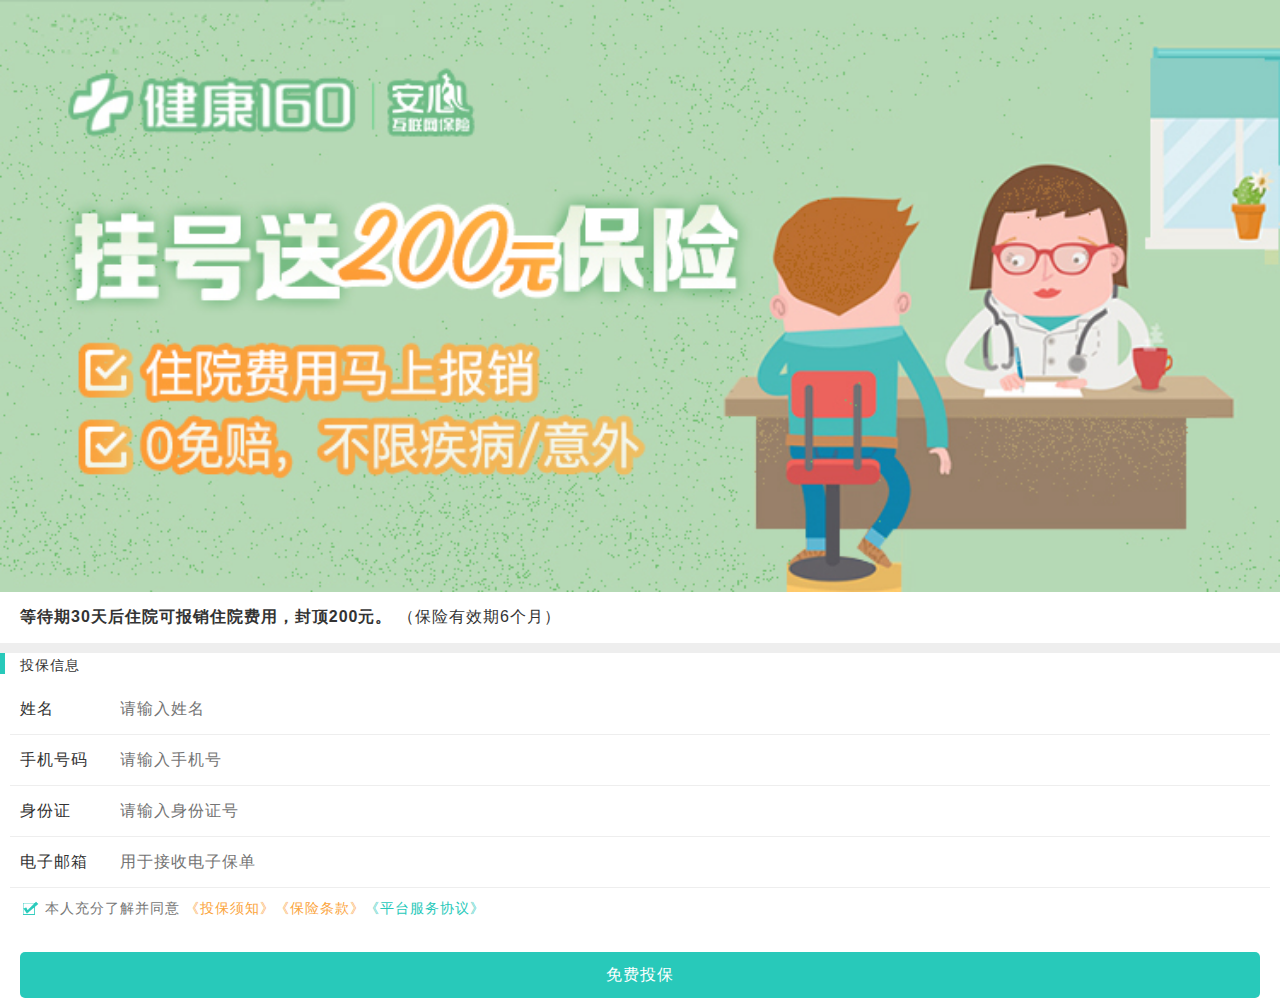
<file: views/index.html>
<!DOCTYPE html>
<html lang="en">
<head>
    <meta charset="UTF-8">
    <meta http-equiv="X-UA-Compatible" content="IE=edge">
    <meta name="viewport" content="initial-scale=1.0, minimum-scale=1.0, maximum-scale=2.0, user-scalable=no, width=device-width">
    <!--Set render engine for 360 browser-->
    <meta name="renderer" content="webkit|ie-comp|ie-stand">
    <meta name="format-detection" content="telephone=no">
    <meta http-equiv="Page-Enter" content="revealTrans(duration=4.0, transition=22)">
    <meta http-equiv="Page-Exit" content="revealTrans(duration=4.0, transition=22)">
    <!--No Baidu Siteapp-->
    <meta http-equiv="Cache-Control" content="no-siteapp">
    <!--Add to homescreen for Chrome on Android-->
    <meta name="mobile-web-app-capable" content="yes">
    <meta name="apple-mobile-web-app-capable" content="yes">
    <meta name="apple-mobile-web-app-status-bar-style" content="default">
    <meta name="apple-mobile-web-app-title" content="贷款">
    <!--Tile icon for Win8(144x144+tile color)-->
    <meta name="msapplication-TileColor" content="#0e90d2">
    <title>住院险免费领取</title>
    <meta name="Keywords" content="医疗险">
    <meta name="Description" content="上有老下有小，没有一份医疗险怎么行？">
    <!--<meta name="sharecontent" data-msg-img="https://manmei.github.io/medical/static/img/120.png" data-msg-title="涨姿势！这些医疗险更适合你！" data-msg-content="上有老下有小，没有一份医疗险怎么行？" data-msg-callBack="" data-line-img="https://manmei.github.io/medical/static/img/120.png" data-line-title="涨姿势！这些医疗险更适合你！" data-line-callBack=""/>-->
    <link rel="stylesheet" href="../static/style.css">
    <script type="text/javascript">
		(function (doc, win) {
			var docEl = doc.documentElement,
				resizeEvt = 'orientationchange' in window ? 'orientationchange' : 'resize',
				recalc = function () {
					var clientWidth = docEl.clientWidth;
					if (!clientWidth) return;
					if(clientWidth>=640){
						docEl.style.fontSize = '100px';
					}else{
						docEl.style.fontSize = 100 * (clientWidth / 640) + 'px';
					}
				};
			if (!doc.addEventListener) return;
			win.addEventListener(resizeEvt, recalc, false);
			doc.addEventListener('DOMContentLoaded', recalc, false);
		})(document, window);
	</script>
    <!--百度统计代码-->
    <script type="text/javascript">
        var _hmt = _hmt || [];
        (function() {
            var hm = document.createElement("script");
            hm.src = "https://hm.baidu.com/hm.js?e23e6b56ac6ed9928f8c584e8504fbb5";
            var s = document.getElementsByTagName("script")[0];
            s.parentNode.insertBefore(hm, s);
        })();
    </script>
</head>
<body>
    <!--<div style="display: none">
        <h3 id="wx-title">涨姿势！这些医疗险更适合你！</h3>
        <p id="wx-con">上有老下有小，没有一份医疗险怎么行？</p>
        <p id="wx-img">https://manmei.github.io/medical/static/img/120.png</p>
        <a href="javascript:;" id="wx-link">https://manmei.github.io/medical/views/medical.html</a>
    </div>-->
    <section class="g-index">
        <div class="m-banner">
            <img src="../static/img/banner.jpg" alt="">
        </div>
        <div class="m-content">
            <div class="header">
                <h4>等待期30天后住院可报销住院费用，封顶200元。</h4>
                <span class="age">（保险有效期6个月）</span>
            </div>
            <div class="line"></div>
            <div class="detail">
                <div class="title">投保信息</div>
                <div class="form">
                    <div class="row">
                        <div>姓名</div>
                        <input type="text" placeholder="请输入姓名" class="insureName">
                    </div>
                    <div class="row">
                        <div>手机号码</div>
                        <input type="text" placeholder="请输入手机号" class="insurePhoneNo" maxlength="11">
                    </div>
                    <div class="row">
                        <div>身份证</div>
                        <input type="text" placeholder="请输入身份证号" class="insureCertNo" maxlength="18">
                    </div>
                    <div class="row">
                        <div>电子邮箱</div>
                        <input type="text" placeholder="用于接收电子保单" class="insureMail">
                    </div>
                </div>
                <div class="userAgreement">
                    <label><img class="checkBox on" src="../static/img/checked.png" alt="">
                        <!--<input type="checkbox" id="agreement" checked="checked" >-->
                        本人充分了解并同意 </label><span class="popup policy" name="policy">《投保须知》</span><span class="popup clause" name="clause">《保险条款》</span><span class="popup agreement" name="agreement">《平台服务协议》</span>
                </div>
                <div class="tc tips"></div>
                <div class="tc p20">
                    <button class="save">免费投保</button>
                </div>
            </div>
        </div>
        <!--弹窗-->
        <div id="popup" class="m-popup" style="display: none;">
            <div class="layershade"></div>
            <div class="layer_con">
                <div class="type_box">
                    <div class="child"></div>
                    <a class="pop_close" href="javascript:;"><img src="../static/img/close.png" alt=""></a>
                </div>
            </div>
        </div>
        <!--成功提示窗-->
        <div id="success" class="m-popup" style="display: none;">
            <div class="layershade"></div>
            <div class="layer_con">
                <div class="type_box">
                    <div class="child">投保成功！</div>
                </div>
            </div>
        </div>
    </section>
</body>
</html>
<script type="text/javascript" src="../static/jquery.min.js"></script>
<script>
    $(function () {
        //协议单选框
        $(".userAgreement label").unbind("click").click(function (e) {
            e.stopPropagation();
            if($(".checkBox").hasClass("on")){
                $(".checkBox").removeClass("on");
                $(".checkBox").attr("src","../static/img/check.png");
                $(".save").attr("disabled","disabled")
            }else{
                $(".checkBox").addClass("on");
                $(".checkBox").attr("src","../static/img/checked.png");
                $(".save").removeAttr("disabled")
            }
        });
        //协议弹窗
        $(".popup").click(function () {
            var name = $(this).attr("name");
            switch (name)
            {
                case "policy":
                    $('#popup').fadeIn(1000);
                    $('#popup .child').load("policy.html");
                    break
                case "clause":
                    $('#popup').fadeIn(1000);
                    $('#popup .child').load("clause.html");
                    break
                case "agreement":
                    $('#popup').fadeIn(1000);
                    $('#popup .child').load("agreement.html");
                    break
            }
        });
        //关闭弹窗
        $('.pop_close').on('click',function () {
            $('.m-popup').fadeOut();
        });
        //投保
        $(".save").click(function () {
            $(".tips").text("");
            //orderId
            var date = new Date();
            var y = date.getFullYear();
            var M = (date.getMonth()+1)>9?(date.getMonth()+1):("0"+(date.getMonth()+1));
            var r = date.getDate()>9?date.getDate():("0"+date.getDate());
            var h = date.getHours()>9?date.getHours():("0"+date.getHours());
            var m = date.getMinutes()>9?date.getMinutes():("0"+date.getMinutes());
            var s = date.getSeconds()>9?date.getSeconds():("0"+date.getSeconds());
            var curDate = String(y)+String(M)+String(r)+String(h)+String(m)+String(s);
            var randomNum="";
            for(var i=0;i<6;i++)
            {
                randomNum+=Math.floor(Math.random()*10);
            }
            var orderId= "EC17030039"+curDate+randomNum;

            var insureName = $(".insureName").val();
            var insureCertNo = $(".insureCertNo").val();
            var insurePhoneNo = $(".insurePhoneNo").val();
            var insureMail = $(".insureMail").val();
            //表单验证————————begin
            var nameTest =  /[\u4e00-\u9fa5]/g;
            var telTest = /^((1[3,5,8][0-9])|(14[5,7])|(17[0,6,7,8]))\d{8}$/;
            var numTest =  /[^\d]/g;
            var mailTest = /^[a-zA-Z0-9_-]+@[a-zA-Z0-9_-]+(\.[a-zA-Z0-9_-]+)+$/;
            if(insureName===""){
                $(".tips").text("请填写姓名");
                return false;
            }else{
                if(!nameTest.test(insureName)){
                    $(".tips").text("请正确填写姓名");
                    return false;
                }
            }
            if(insurePhoneNo===""){
                $(".tips").text("请填写手机号码");
                return false;
            }else{
                if(!telTest.test(insurePhoneNo)){
                    $(".tips").text("请正确填写手机号");
                    return false;
                }
            }
            if(insureCertNo===""){
                $(".tips").text("请填写身份证号");
                return false;
            }else{
                if(numTest.test(insureCertNo)){
                    $(".tips").text("请正确填写身份证号");
                    return false;
                }
            }
            if(insureMail===""){
                $(".tips").text("请填写电子邮箱");
                return false;
            }else{
                if(!mailTest.test(insureMail)){
                    $(".tips").text("请正确填写电子邮箱");
                    return false;
                }
            }
            //表单验证————————end
            $.ajax({
                url: "https://backstage91160.implus100.com/service/answern/healthlowfee/insured",
                async: true,
                type: "POST",
                contentType:"application/json;charset=utf-8",
                dataType:"json",
                data: JSON.stringify({
                    "orderId": orderId,
                    "productNum": "1",
                    "insureName": insureName,
                    "insureCertType": "1",
                    "insureCertNo": insureCertNo,
                    "insurePhoneNo": insurePhoneNo,
                    "insureMail":insureMail,
                    "insuredRelation": "1",
                    "insuredName": insureName,
                    "insuredCertType": "1",
                    "insuredCertNo": insureCertNo,
                    "insuredPhoneNo": insurePhoneNo,
                    "insuredMail":insureMail
                }),
                success:function(data){
                    console.log(data)
                    if(data.resultCode==="0"){
                        $('#success').fadeIn(1000);
                        $('#success .child').text("投保成功！");
                    }else if(data.resultCode==="1") {
                        $('#success').fadeIn(1000);
                        $('#success .child').text("投保失败！");
                    }else if(data.resultCode==="100"){
                        $('#success').fadeIn(1000);
                        $('#success .child').text("出单中");
                    }
                    setTimeout(function () {
                        $('#success').fadeOut(1000);
                    },3000)
                },error:function(XMLHttpRequest, textStatus, errorThrown){

                }
            });
        })
    })
</script>
</file>
<file: static/style.css>
@charset "utf-8";
/*@media screen and (min-width: 768px) {html {font-size: 38.4px;}html,body {max-width: 768px;margin: 0 auto;min-height: 100%;}}*/
html,body {
    -webkit-user-select:none;
    user-select: none;
}
a,body,button,dd,div,dl,dt,form,h1,h2,h3,h4,h5,h6,hr,input,label,li,ol,p,select,span,table,td,textarea,th,tr,ul {
    margin: 0;
    padding: 0;
    vertical-align: baseline;
    font-size: 16px;
    font-family:"open sans", "Helvetica Neue", Helvetica, Arial, sans-serif;
    color:#333;
    line-height: 1.2;
    letter-spacing: 1px;
    -webkit-text-size-adjust:100%;
}
ul,li,dl,dt,dd {
    list-style: none
}
a,a:visited {
    text-decoration: none;
}
* {
    -webkit-tap-highlight-color: rgba(0,0,0,0)
}
input::-webkit-input-speech-button {
    display: none;
}
button,input,select,textarea {
    outline: medium none;
    /*-webkit-appearance: none;*/
    /*-moz-appearance: none;*/
    /*-o-appearance: none;*/
    /*appearance: none;*/
}
button,input{
    border: none;
    background: transparent;
    font-size: 16px;
}
textarea {
    resize: none;
}
img {
    width: 100%;
    vertical-align: middle
}
._ellipsis{
    display:block;/*内联对象需加*/
    width:21em; /*根据情况重新定义*/
    word-break:keep-all;/* 不换行 */
    white-space:nowrap;/* 不换行 */
    text-overflow: ellipsis;
    -o-text-overflow:ellipsis;
    overflow: hidden;
}
.f-cb:after {
    display: block;
    clear: both;
    visibility: hidden;
    height: 0;
    overflow: hidden;
    content: ".";
}
.fl {
    float: left
}
.fr {
    float: right
}
.tc {
    text-align: center;
}
.mt10 {
    margin-top: 10px;
}
.mt15 {
    margin-top: 10px;
}
.mt50 {
    margin-top: 50px;
}
.tc{
    text-align: center;
}
.p20{
    padding: 0 20px;
}
/*  m-banner  */
.g-index .m-banner {
    margin-bottom: -1px;
}
/*  m-content  */
.m-content .header{
    /*text-align: center;*/
    padding: 15px 15px 15px 20px;
    line-height: 22px;
}
.m-content .header h4{
    display: inline;
}
.m-content .line{
    background-color: #eee;
    width: 100%;
    height: 10px;
}
.m-content .title{
    border-left: 5px solid #28C9BA;
    padding-left: 15px;
    line-height: 18px;
    padding-top: 3px;
    font-size: 14px;
}
.m-content .form{
    padding: 10px;
}
.m-content .row{
    line-height: 50px;
    border-bottom: 1px solid #eee;
    padding-left: 10px;
}
.m-content .row div{
    float: left;
    line-height: 50px;
    font-size: 16px;
    width: 100px;
}
.m-content .userAgreement{
    padding: 0 20px;
}
.m-content .userAgreement label{
    color: #777;
    font-size: 14px;
}
.m-content .userAgreement span{
    font-size: 14px;
}
.m-content .policy,.m-content .clause{
    color: #FBA43B;
}
.m-content .agreement{
    color: #28C9BA;
}
.m-content .save{
    width: 100%;
    border-radius: 5px;
    background-color: #28C9BA;
    color: #fff;
    line-height: 46px;
    margin-top: 15px;
}
.m-content .save[disabled="disabled"]{
    background: #eee;
}
/*弹窗*/
.m-popup {
    position: relative;
    z-index: 10;
}
.m-popup .layershade,
.m-popup .layer_con {
    position: fixed;
    top: 0;
    left: 0;
    width: 100%;
    height: 100%;
}
.m-popup .layershade {
    background: rgba(0,0,0,0.4);
}
.m-popup .layer_con {
    display: table;
    z-index: 100;
}
.m-popup .layer_con .type_box {
    display: table-cell;
    vertical-align: middle;
    text-align: center;
}
.m-popup .layer_con .type_box .child {
    position: relative;
    width: 80%;
    max-height: 80%;
    background: #fff;
    border-radius: 5px;
    padding: 15px;
    box-sizing: border-box;
    margin: 0 auto;
    /*margin-top: -1rem;*/
    overflow-y: auto;
}
.m-popup .layer_con .type_box .child img {
    width: 4.3rem;
    padding-bottom: 0.1rem;
    border-bottom: 1px solid #e9e9e9;
}
.m-popup .layer_con .type_box .child p {
    color: #626262;
    font-size: 0.24rem;
    line-height: 0.5rem;
    margin-top: 0.05rem;
}
.m-popup .layer_con .type_box .child a {
    display: block;
    position: absolute;
    bottom: -0.96rem;
    left: 50%;
    margin-left: -0.25rem;
    cursor: pointer;
}
.m-popup .layer_con .type_box .child a img {
    width: 0.51rem;
    border: none;
}

.g-index .m-footer {
    margin: 0.22rem 0.18rem;
}
.g-index .m-footer li {
    font-size: 0.2rem;
    color: #908f8f;
    text-align: center;
    margin-top: 0.05rem;
}
.popupContent{
    margin-top: 10px;
}

.popupContent div{
    font-size: 14px;
    text-align: left;
    text-indent: 28px;
}
.popup_policy div{
    text-indent: 0!important;
}
.pop_close img{
    width: 25px;
}
.registration{
    font-size: 12px;
}
.registration + div{
    font-size: 14px;
}
.tips{
    font-size: 12px;
    color: red;
    height: 20px;
    line-height: 20px;
}
.checkBox{
    width: 20px;
    margin-top: -2px;
}
</file>
